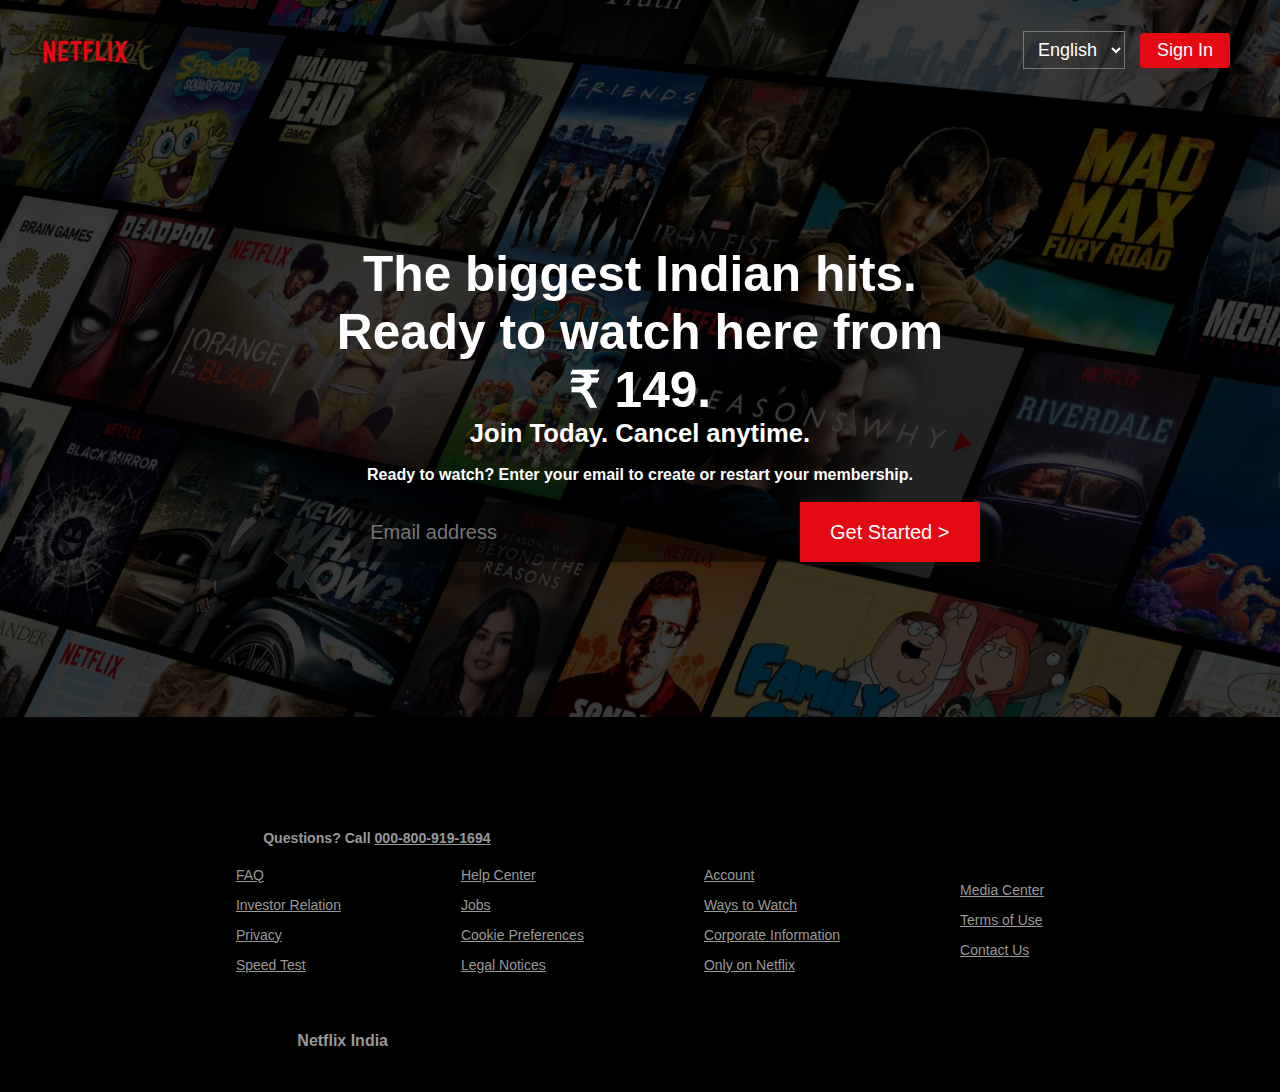
<file: Netflix Homepage/index.html>
<!DOCTYPE html>
<html lang="en">

<head>
    <meta charset="UTF-8">
    <meta http-equiv="X-UA-Compatible" content="IE=edge">
    <meta name="viewport" content="width=device-width, initial-scale=1.0">
    <link rel="stylesheet" href="styles.css">
    <title>Netflix India - Watch TV Shows Online, Watch Movies Online</title>
</head>

<body>

    <div class="container">
        <nav class="navbar">
            <div class="left">
                <img src="logo.png" alt="">
            </div>
            <div class="right">
                <select name="language" class="language">
                    <option value="English">English</option>
                    <option value="Hindi">Hindi</option>
                </select>
                <button><a href="../Netflix/index.html">Sign In</a></button>
            </div>
        </nav>

        <div class="title">
            <div class="content">
                <h1>The biggest Indian hits. Ready to watch here from ₹ 149.</h1>
                <h2>Join Today. Cancel anytime.</h2>
                <form action="#">
                    <h3>Ready to watch? Enter your email to create or restart your membership.</h3>
                    <div class="email">
                        <input type="email" name="email" placeholder="Email address">
                        <button><a href="#">Get Started ></a></button>
                    </div>
                </form>
            </div>
        </div>
    </div>
    <div class="footer">
        <div class="footer-wrap">
            <div class="flex1">
                <h5>Questions? Call <a href="#">000-800-919-1694</a></h5>
                <h5></h5>
            </div>

            <ul class="list1">

                <li><a href="">FAQ</a></li>
                <li><a href="">Investor Relation</a></li>
                <li><a href="">Privacy</a></li>
                <li><a href="">Speed Test</a></li>
            </ul>
            <ul class="list1">
                <li><a href="">Help Center</a></li>
                <li><a href="">Jobs</a></li>
                <li><a href="">Cookie Preferences</a></li>
                <li><a href="">Legal Notices</a></li>
            </ul>
            <ul class="list1">
                <li><a href="">Account</a></li>
                <li><a href="">Ways to Watch</a></li>
                <li><a href="">Corporate Information</a></li>
                <li><a href="">Only on Netflix</a></li>

            </ul>
            <ul class="list1">
                <li><a href="">Media Center</a></li>
                <li><a href="">Terms of Use</a></li>
                <li><a href="">Contact Us</a></li>
            </ul>

        </div>

    </div>
    <div class="end">
        <h2>Netflix India</h2>
        <h2></h2>
    </div>
</body>

</html>
</file>
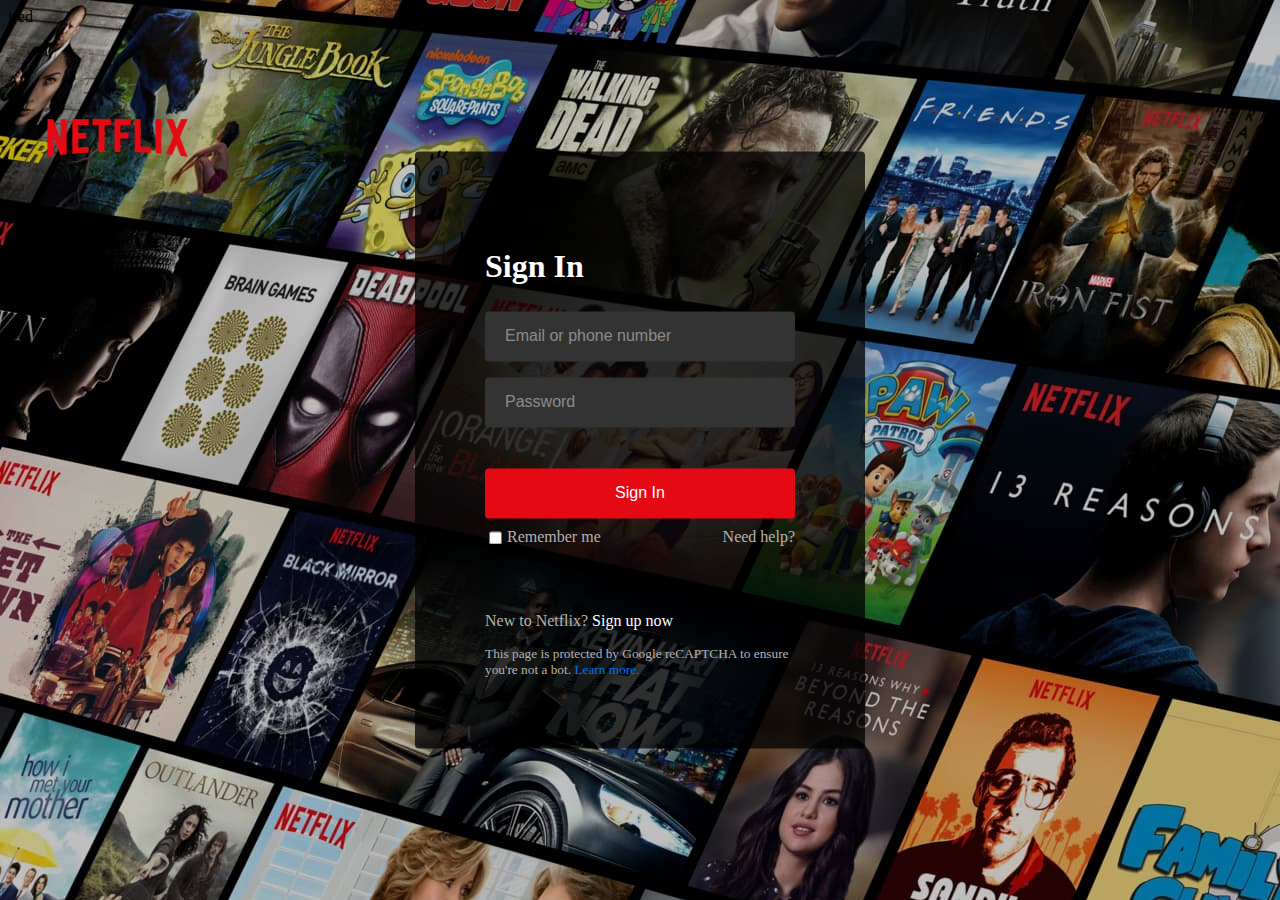
<file: Netflix/index.html>
ired<!DOCTYPE html>
<html lang="en">

<head>
    <meta charset="UTF-8">
    <meta name="viewport" content="width=device-width, initial-scale=1.0">
    <title>Netflix Sign-in Page</title>
    <link rel="stylesheet" href="styles.css">
</head>

<body background="bg.jpg">
    <nav>
        <a href="#"><img src="logo.png" alt="logo"></a>
    </nav>
    <div class="form-wrapper">
        <h2>Sign In</h2>
        <form action="#">
            <div class="inputs">
                <input type="text" placeholder="Email or phone number" required>
            </div>
            <div class="inputs">
                <input type="text" placeholder="Password" required>
                <label></label>
            </div>
            <button type="submit">Sign In</button>
            <div class="help">
                <div class="remember-me">
                    <input type="checkbox" id="remember-me">
                    <label for="remember-me">Remember me</label>
                </div>
                <a href="#">Need help?</a>
            </div>
        </form>
        <p>New to Netflix? <a href="#">Sign up now</a></p>
        <small>
            This page is protected by Google reCAPTCHA to ensure you're not a bot.
            <a href="#">Learn more.</a>
        </small>
    </div>

</body>

</html>
</file>
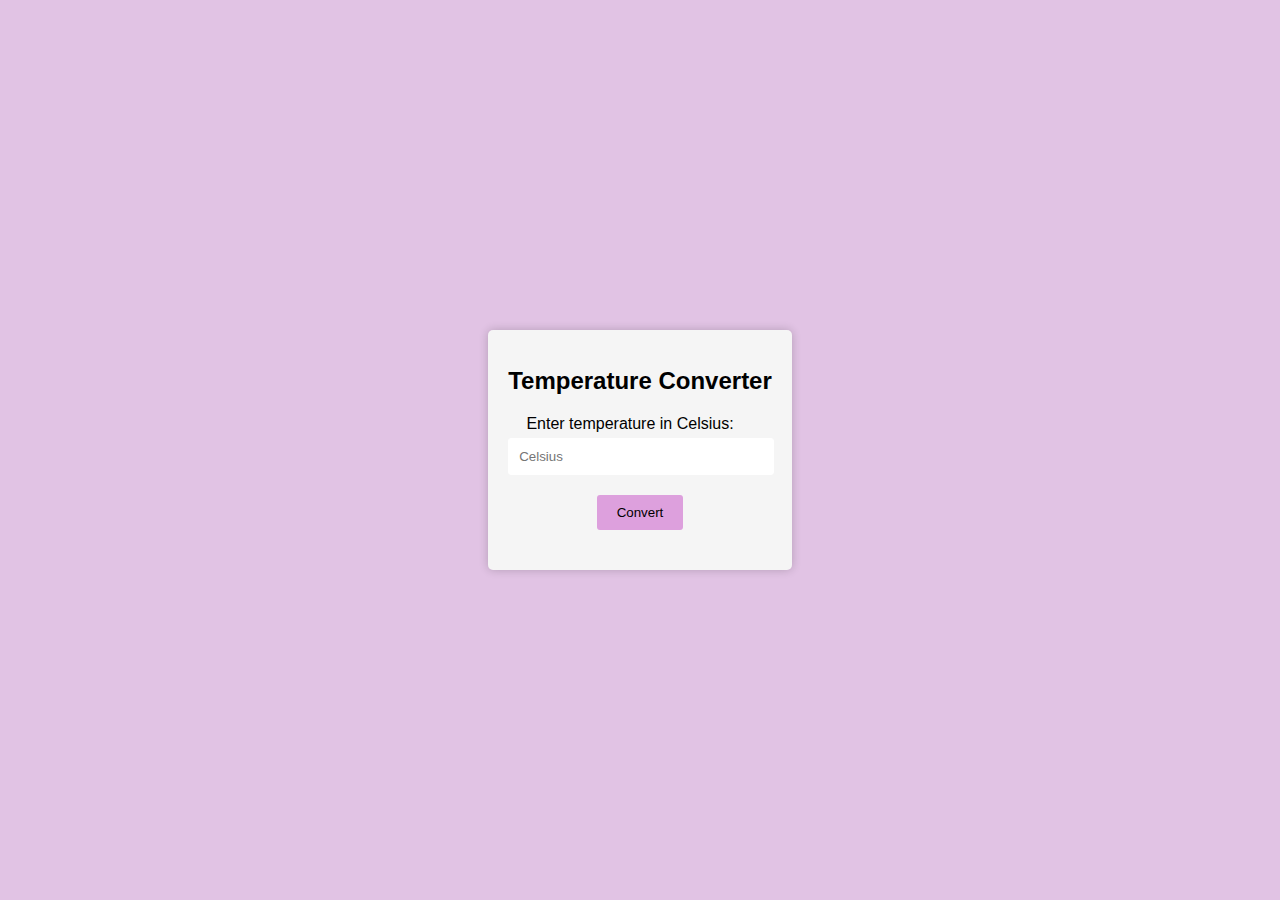
<file: Temperature Converter/index.html>
<!DOCTYPE html>
<html lang="en">

<head>
    <meta charset="UTF-8">
    <meta name="viewport" content="width=device-width, initial-scale=1.0">
    <title>Temperature Converter</title>
    <link rel="stylesheet" href="styles.css">
</head>

<body>
    <div class="container">
        <h1>Temperature Converter</h1>
        <div class="input-group">
            <label for="celsius">Enter temperature in Celsius:</label>
            <input type="number" id="celsius" placeholder="Celsius">
        </div>
        <button id="convertBtn">Convert</button>
        <div class="result">
            <p id="resultText"></p>
        </div>
    </div>
    <script src="script.js"></script>
</body>

</html>
</file>
<file: Netflix Homepage/styles.css>
* {
    padding: 0;
    margin: 0;
    box-sizing: border-box;
}

body {
    width: 100%;
    height: 100%;
    color: white;
    background: black;
    font-family: 'Helvetica Neue', Helvetica, Arial, sans-serif;
}

.container::before {
    content: "";
    background: url(bg.jpg) no-repeat center center/cover;
    position: absolute;
    height: 100%;
    width: 100%;
    opacity: 0.3;
    z-index: -1;
}

.container .navbar {
    height: 100px;
    display: flex;
}

.container .navbar .left {
    height: 100%;
    display: flex;
    float: left;
}

.container .navbar .left img {
    height: 100px;
    position: absolute;
    left: 35px;
}

.container .navbar .right {
    display: flex;
    height: 100px;
    float: right;
    position: absolute;
    right: 50px;
}

.container .navbar .right .language {
    margin: auto;
    align-items: center;
    justify-content: center;
    font-size: 18px;
    padding: 7px 10px;
    color: white;
    background: none;
    cursor: pointer;
    margin-right: 15px;
}

.container .navbar .right .language option {
    background-color: grey;
}

.container .navbar .right button {
    margin: auto;
    align-items: center;
    justify-content: center;
    font-size: 18px;
    font-weight: 400;
    padding: 7px 17px;
    background: #e50914;
    cursor: pointer;
    outline: none;
    border-radius: 4px;
    border: none;
}

.container .navbar .right button a {
    text-decoration: none;
    color: white;
}

.container .title {
    padding: 70px 45px;
}

.container .title .content {
    width: 950px;
    margin: auto;
    padding: 75px 0;
    text-align: center;
}

.container .title .content h1 {
    width: 650px;
    margin: auto;
    font-size: 3.1rem;
    text-align: center;
}

.container .title .content h2 {
    width: 650px;
    margin: auto;
    font-size: 1.6rem;
    text-align: center;
}

.container .title .content form h3 {
    font-size: 1rem;
    margin: 18px 0;
    text-align: center;
}

.container .title .content form .email {
    width: 1000px;
    margin: auto;
}

.container .title .content form .email input {
    height: 60px;
    width: 450px;
    margin: auto;
    padding: 20px;
    font-size: 20px;
    outline: none;
    background: rgba(0, 0, 0, 0.5);
    border: none;
}

.container .title .content form .email button {
    margin: auto;
    height: 60px;
    width: 180px;
    align-items: center;
    justify-content: center;
    font-size: 20px;
    padding: 7px 17px;
    background: #e50914;
    cursor: pointer;
    outline: none;
    border-top-right-radius: 2px;
    border-bottom-right-radius: 2px;
    border: none;
    margin-left: -5px;
}

.container .title .content form .email button:hover {
    background-color: #f40612;
}

.container .title .content form .email button a {
    text-decoration: none;
    color: white;
}

.footer {
    display: flex;
    flex-direction: column;
    width: 100%;
    min-height: 375px;
    background-color: black;
    margin-top: 10px;
    flex-wrap: wrap;
    align-items: center;
    justify-content: space-around;
}

.footer-wrap {
    display: flex;
    flex-direction: row;
    width: 100%;
    justify-content: center;
    align-items: center;
    flex-wrap: wrap;
    min-height: 50px;
    background-color: transparent;
}

.footer .flex1 {
    color: #999;
    justify-content: space-around;
    align-items: flex-start;
    display: flex;
    flex-direction: row;
    flex-wrap: wrap;
    width: 100%;
    font-size: 17px;
    min-height: 30px;

}

.footer .flex1 h5 {
    align-self: flex-start;
}

.footer .flex1 a {
    color: #999;
}

.list1 {
    display: flex;
    flex-direction: column;
    flex-wrap: wrap;
    align-items: flex-start;
    justify-items: flex-start;
    align-self: center;
    justify-content: center;
    min-height: 50px;
    font-size: 13px;
    padding: 0px 70px;
    text-align: left;
}

.list1 li {
    margin: 7px -10px;
    list-style-type: none;
    text-align: left;
    display: flex;
    flex-direction: column;
    flex-wrap: wrap;
    align-items: flex-start;
    justify-items: center;
    align-self: flex-start;
    justify-content: center;
}

.list1 li a {
    color: #999;
    font-size: 14px;
}

.end {
    width: 100%;
    min-height: 50px;
    justify-content: space-around;
    align-items: flex-start;
    display: flex;
    flex-direction: row;
    flex-wrap: wrap;
    color: #999;
    margin-top: -60px;
}

.end h2 {
    font-size: 16px;
}
</file>
<file: Netflix/styles.css>
* {
    box-sizing: border-box;
}

nav {
    position: fixed;
    padding: 25px;
    z-index: 1;
}

nav a img {
    width: 167px;
}

.form-wrapper {
    position: absolute;
    top: 50%;
    left: 50%;
    width: 450px;
    padding: 70px;
    background: rgba(0, 0, 0, 0.75);
    transform: translate(-50%, -50%);
    border-radius: 4px;
}

.form-wrapper h2 {
    color: #fff;
    font-size: 2rem;
}

.form-wrapper form {
    margin: 25px 0 65px;
}

form .inputs {
    height: 50px;
    position: relative;
    margin-bottom: 16px;
}

.inputs input {
    height: 100%;
    width: 100%;
    background: #333;
    border: none;
    outline: none;
    border-radius: 4px;
    color: #fff;
    font-size: 1rem;
    padding: 0 20px;
}

.inputs ::placeholder {
    position: absolute;
    left: 20px;
    top: 50%;
    transform: translateY(-50%);
    font-size: 1rem;
    color: #8c8c8c;
}

form button {
    width: 100%;
    padding: 16px 0;
    font-size: 1rem;
    background: #e50914;
    color: #fff;
    font-weight: 500;
    border-radius: 4px;
    border: none;
    margin: 25px 0 10px;
    cursor: pointer;
}

form button:hover {
    background: #c40812;
}

form .help {
    display: flex;
    justify-content: space-between;
}

form .remember-me {
    display: flex;
}

form .remember-me input {
    margin-right: 5px;
    accent-color: #b3b3b3;
}

.form-wrapper :where(label, p, small, a) {
    color: #b3b3b3;
}

.form-wrapper p a {
    color: #fff;
    text-decoration: none;
}

.form-wrapper small a {
    color: #0071eb;
    text-decoration: none;
}

.form-wrapper .help a {
    text-decoration: none;
}

@media (max-width: 740px) {

    nav,
    .form-wrapper {
        padding: 20px;
    }

    nav a img {
        width: 140px;
    }

    .form-wrapper {
        width: 100%;
        top: 43%;
    }

    .form-wrapper form {
        margin: 25px 0 40px;
    }
}
</file>
<file: Temperature Converter/styles.css>
body {
    font-family: sans-serif;
    background-color: #e1c3e4;
    margin: 0;
    padding: 0;
    display: flex;
    justify-content: center;
    align-items: center;
    height: 100vh;
}

.container {
    background-color: whitesmoke;
    padding: 20px;
    border-radius: 5px;
    box-shadow: 0px 0px 10px rgba(0, 0, 0, 0.2);
    text-align: center;
}

h1 {
    font-size: 24px;
    margin-bottom: 20px;
}

.input-group {
    margin-bottom: 20px;
    margin-right: 20px;
}

label {
    display: block;
    margin-bottom: 5px;
}

input[type="number"] {
    width: 100%;
    padding: 10px;
    border: 1px solid white;
    border-radius: 3px;
}

button {
    padding: 10px 20px;
    background-color: plum;
    color: #000;
    border: none;
    border-radius: 3px;
    cursor: pointer;
}

button:hover {
    background-color: rgb(170, 99, 170);
}

.result {
    margin-top: 20px;
}
</file>
